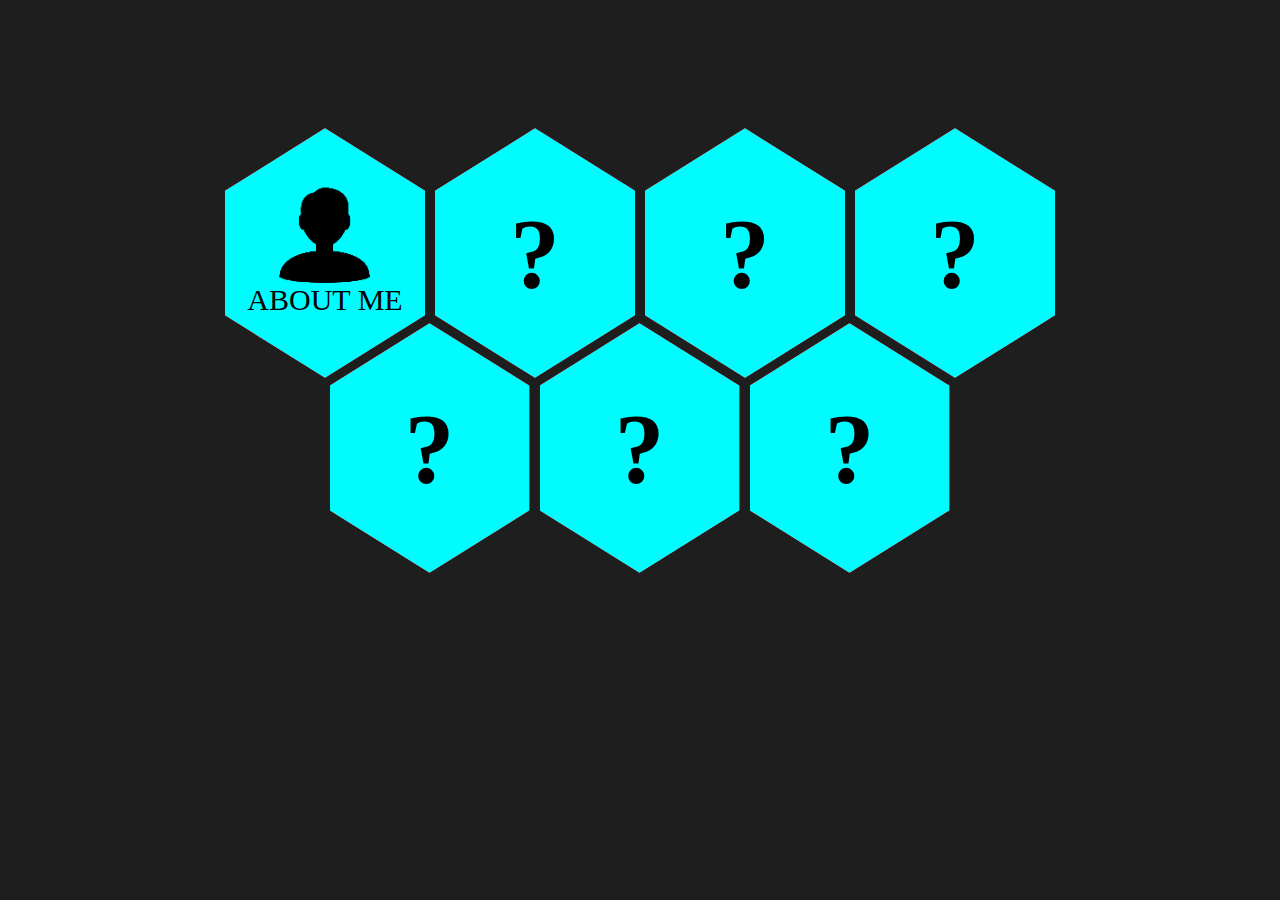
<file: index.html>
<!DOCTYPE html>
<html>
    <head>
        <link rel="stylesheet" href="style.css">
        <link rel="stylesheet" href="ani.css">
    </head>
    <body>
        <button class="back" id="back" onclick="backha()">Back</button>
        <div class="container">
            <div class="hexArea first">
                <div class="hexOuter h1" id="h1">
                    <div class="hex">
                        <div class="hexInside">
                            <img src="img/aboutMe.png" class="icon">
                            <p>ABOUT ME</p>
                        </div>
                    </div>
                </div>
                <div class="hexOuter" id="h2">
                    <div class="hex">
                        <h1 class="text">?</h1>
                    </div>
                </div>
                <div class="hexOuter" id="h3">
                    <div class="hex">
                        <h1 class="text">?</h1>
                    </div>
                </div>
                <div class="hexOuter" id="h4">
                    <div class="hex">
                        <h1 class="text">?</h1>
                    </div>
                </div>
            </div>
            <div class="hexArea second">
                <div class="hexOuter" id="h5">
                    <div class="hex">
                        <h1 class="text">?</h1>
                    </div>
                </div>
                <div class="hexOuter" id="h6">
                    <div class="hex">
                        <h1 class="text">?</h1>
                    </div>
                </div>
                <div class="hexOuter" id="h7">
                    <div class="hex">
                        <h1 class="text">?</h1>
                    </div>
                </div>
            </div>
        </div>
        <div class="aboutMe" id="aboutMe" style="display: none;">
            <div class="titleAboutMe">Information About Me</div>
            <div class="underTitleAboutMe">
                <p class="pAboutMe">Email: mohaymenomar13@gmail.com</p>
                <p class="pAboutMe">Facebook: <a href="https://www.facebook.com/mohaymenomar13">Mohaymen Batara Omar</a></p>
                <p class="pAboutMe">Youtube: Ngick</p>
            </div>
            <div id="aboutMeP">
                <p class="pAboutMe">Lorem ipsum dolor sit amet consectetur adipisicing elit. Expedita tempore dicta reiciendis reprehenderit commodi enim quas harum recusandae a eum?</p>
                <p class="pAboutMe">Adipisci officiis velit recusandae culpa tempora nobis fugit unde dignissimos, odit, itaque distinctio molestiae dolores quam aliquam? Accusamus, totam quibusdam?</p>
                <p class="pAboutMe">Consectetur velit quia quam incidunt sapiente? Doloribus ipsa repellat molestias tempora velit tempore sit tenetur. Reprehenderit, natus? Voluptatibus, iusto expedita.</p>
                <p class="pAboutMe">Accusantium consequuntur beatae magni corporis eos! Dolorum sapiente, explicabo exercitationem expedita facilis earum possimus officiis iure esse porro, deleniti magni.</p>
            </div>
            <div class="infoPreview">
                <h1></h1>
            </div>
            <button class="enterButton" onclick="alert('This function is under construction')">ENTER</button>
        </div>

        <script src="script.js"></script>
        <script src="ani.js"></script>
    </body>
</html>
</file>
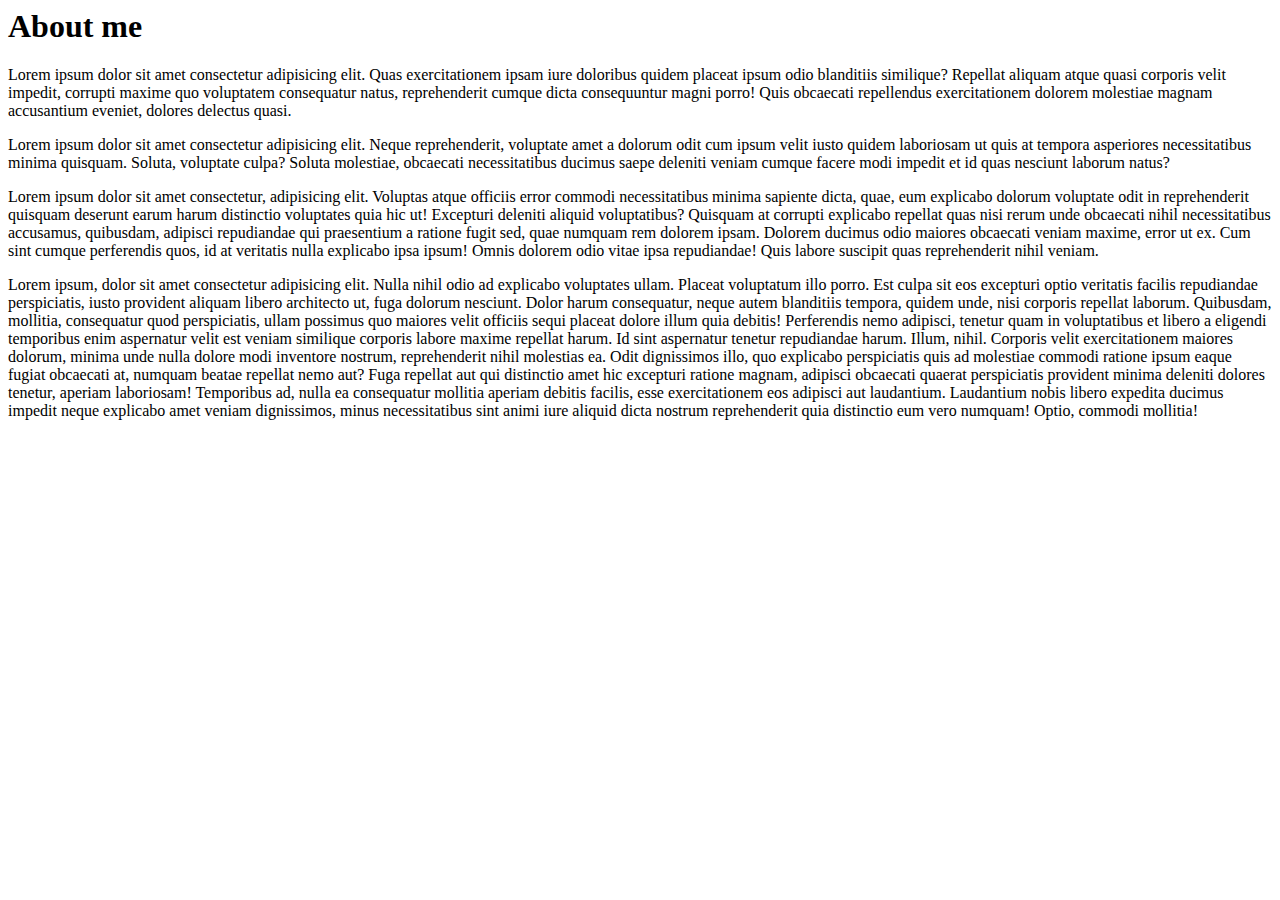
<file: info.html>
<html>
    <head>

    </head>
    <body>
        <h1>About me</h1>
        <p>Lorem ipsum dolor sit amet consectetur adipisicing elit. Quas exercitationem ipsam iure doloribus quidem placeat ipsum odio blanditiis similique? Repellat aliquam atque quasi corporis velit impedit, corrupti maxime quo voluptatem consequatur natus, reprehenderit cumque dicta consequuntur magni porro! Quis obcaecati repellendus exercitationem dolorem molestiae magnam accusantium eveniet, dolores delectus quasi.</p>
        <p>Lorem ipsum dolor sit amet consectetur adipisicing elit. Neque reprehenderit, voluptate amet a dolorum odit cum ipsum velit iusto quidem laboriosam ut quis at tempora asperiores necessitatibus minima quisquam. Soluta, voluptate culpa? Soluta molestiae, obcaecati necessitatibus ducimus saepe deleniti veniam cumque facere modi impedit et id quas nesciunt laborum natus?</p>
        <p>Lorem ipsum dolor sit amet consectetur, adipisicing elit. Voluptas atque officiis error commodi necessitatibus minima sapiente dicta, quae, eum explicabo dolorum voluptate odit in reprehenderit quisquam deserunt earum harum distinctio voluptates quia hic ut! Excepturi deleniti aliquid voluptatibus? Quisquam at corrupti explicabo repellat quas nisi rerum unde obcaecati nihil necessitatibus accusamus, quibusdam, adipisci repudiandae qui praesentium a ratione fugit sed, quae numquam rem dolorem ipsam. Dolorem ducimus odio maiores obcaecati veniam maxime, error ut ex. Cum sint cumque perferendis quos, id at veritatis nulla explicabo ipsa ipsum! Omnis dolorem odio vitae ipsa repudiandae! Quis labore suscipit quas reprehenderit nihil veniam.</p>
        <p>Lorem ipsum, dolor sit amet consectetur adipisicing elit. Nulla nihil odio ad explicabo voluptates ullam. Placeat voluptatum illo porro. Est culpa sit eos excepturi optio veritatis facilis repudiandae perspiciatis, iusto provident aliquam libero architecto ut, fuga dolorum nesciunt. Dolor harum consequatur, neque autem blanditiis tempora, quidem unde, nisi corporis repellat laborum. Quibusdam, mollitia, consequatur quod perspiciatis, ullam possimus quo maiores velit officiis sequi placeat dolore illum quia debitis! Perferendis nemo adipisci, tenetur quam in voluptatibus et libero a eligendi temporibus enim aspernatur velit est veniam similique corporis labore maxime repellat harum. Id sint aspernatur tenetur repudiandae harum. Illum, nihil. Corporis velit exercitationem maiores dolorum, minima unde nulla dolore modi inventore nostrum, reprehenderit nihil molestias ea. Odit dignissimos illo, quo explicabo perspiciatis quis ad molestiae commodi ratione ipsum eaque fugiat obcaecati at, numquam beatae repellat nemo aut? Fuga repellat aut qui distinctio amet hic excepturi ratione magnam, adipisci obcaecati quaerat perspiciatis provident minima deleniti dolores tenetur, aperiam laboriosam! Temporibus ad, nulla ea consequatur mollitia aperiam debitis facilis, esse exercitationem eos adipisci aut laudantium. Laudantium nobis libero expedita ducimus impedit neque explicabo amet veniam dignissimos, minus necessitatibus sint animi iure aliquid dicta nostrum reprehenderit quia distinctio eum vero numquam! Optio, commodi mollitia!</p>
    </body>
</html>
</file>
<file: style.css>
* {
    margin: 0;
    padding: 0;
}
body {
    background-color:#1e1e1e;
    display: flex;
    align-items: center;
    justify-content: center;
}
.container {
    width: 950px;
    display: flex;
    justify-content: center;
    align-items: center;
    flex-direction: column;
    flex-wrap: wrap;
    margin-top: 10%;
}
.icon {
    transform: scale(0.9);
    margin-bottom: -20px;
    filter: brightness(0);
}
.hexInside {
    display: flex;
    justify-content: center;
    align-items: center;
    flex-direction: column;
    font-size: 30px;
    font-family:fantasy;
    margin-bottom: 20px;
}
.first {
    z-index: 20;
}
.second {
    margin-left: -1px;
    margin-top: -55px;
    z-index: 10;
}
.first:hover {
    z-index: 5;
}

.container .hexArea{
    display: flex;
}
.back {
    width: 50px;
    height: 50px;
    position: absolute;
    top:5%;left: 5%;
    border: solid white 5px;
    background:so;
}
.hexOuter {
    margin: 0 5px;
    width: 200px;
    height: 250px;
    clip-path: polygon(0 25%, 50% 0, 100% 25%, 100% 75%, 50% 100%, 0 75%);
    background: red;
    transition: .5s;
    z-index: 1000;
    font-size: 50px;
}
.hex {
    width: 200px;
    height: 250px;
    clip-path: polygon(0 25%, 50% 0, 100% 25%, 100% 75%, 50% 100%, 0 75%);
    background: #00fcff;
    z-index: 999;
    display: flex;
    align-items: center;
    transition: .3s;
    justify-content: center;
    cursor: pointer;
}
.hexOuter:hover {
    transform: scale(.88);
    background: #1e1e1e;
}
.hex:hover {
    transform: scale(.93);
    z-index: 1;
    background: deeppink;
}   

.titleAboutMe {
    position: absolute;
    top: 10%; left: 20%;
    font-size: 50px;
    font-weight: bold;
    color: white;
}
.underTitleAboutMe{
    position: absolute;
    display: inline-block;
    top: 20%; left: 20%;
    color: white;
    font-size: 25px;
}
.pAboutMe {
    margin-bottom: 10px;
}
#aboutMeP {
    position: absolute;
    display: inline-block;
    top: 48%; left: 6%;
    color: white;
    font-size: 20px;
    width: 800px;
}
.infoPreview {
    position: absolute;
    background: url(img/info.png);
    top: 0%;
    left: 70%;
    width: 30%;height: 100%;
    animation: infoPreview 10s infinite;
    overflow: hidden;
    z-index: -1;
}
.infoPreview > h1 {
    background-image: linear-gradient(to right, #1e1e1e,rgba(0,0,0,0.1), rgba(0,0,0,0.2));
    height: 100%;
}
@keyframes infoPreview {
    0% {
        background: url(img/info.png);
    }
    25% {
        background: url(img/info.png);
    }
    50% {
        background: url(img/info2.png);
    }
    75% {
        background: url(img/info2.png);
    }
    100% {
        background: url(img/info.png);
    }
}
.enterButton {
    position: absolute;
    width: 150px;height: 80px;
    top: 80%;left: 44.5%;
    background-color:#00fcff;
    border-radius: 30px;
    font-size: 30px;
    font-family: fantasy;
    transition: .3s;
}
.enterButton:hover {
    transform: scale(.93);
    z-index: 1;
    background: deeppink;
} 


.colorPicker {
    border: solid white 1px;
    display: inline-block;
    position: absolute;
    top: 90%;
    left: 10%;
}
</file>
<file: ani.css>
.removeAni {
    animation: removeAni 2s forwards ease-in-out;
}
@keyframes removeAni{
    0%{opacity: 100%;}
    50%{opacity: 0%;position: static; scale: 0;}
    100%{opacity: 0%;
        position: absolute;
        top: 0%; scale: 0;}
}
.removeAniL {
    animation: removeAniL 2s forwards ease-in-out;
}
@keyframes removeAniL{
    0%{opacity: 0%;}
    50%{opacity: 0%;}
    100%{opacity: 100%;}
}
.h1AniB {
    animation: h1AniB 2s forwards ease-in-out;
    transform: scale(.93);
    z-index: 1;
}
@keyframes h1AniB{
    0%{opacity: 100%;}
    50%{opacity: 0%; transform: scale(1);}
    100%{position: absolute;
        opacity: 100%;
        top: 10%;left: 5%;
        transform: scale(.93);   
    }
}
.h1AniL {
    animation: h1AniL 2s forwards ease-in-out;
}
@keyframes h1AniL{
    0%{position: absolute; opacity: 100%; transform: scale(.93); top: 10%; left: 5%;}
    49%{ transform: scale(1);}
    50%{opacity: 0%; transform: scale(.93);}
    100%{opacity: 100%;}
}
.contentAniB {
    animation: contentAniB 2s forwards ease-in-out;
}
@keyframes contentAniB {
    0%{opacity: 0%;}
    50%{opacity: 0%;}
    100%{opacity: 100%;}
}
.contentAniL {
    animation: contentAniL 1s forwards ease-in-out;
}
@keyframes contentAniL {
    from{opacity: 100%;}
    to{opacity: 0%;}
}
.back {
    opacity: 0%;
}
</file>
